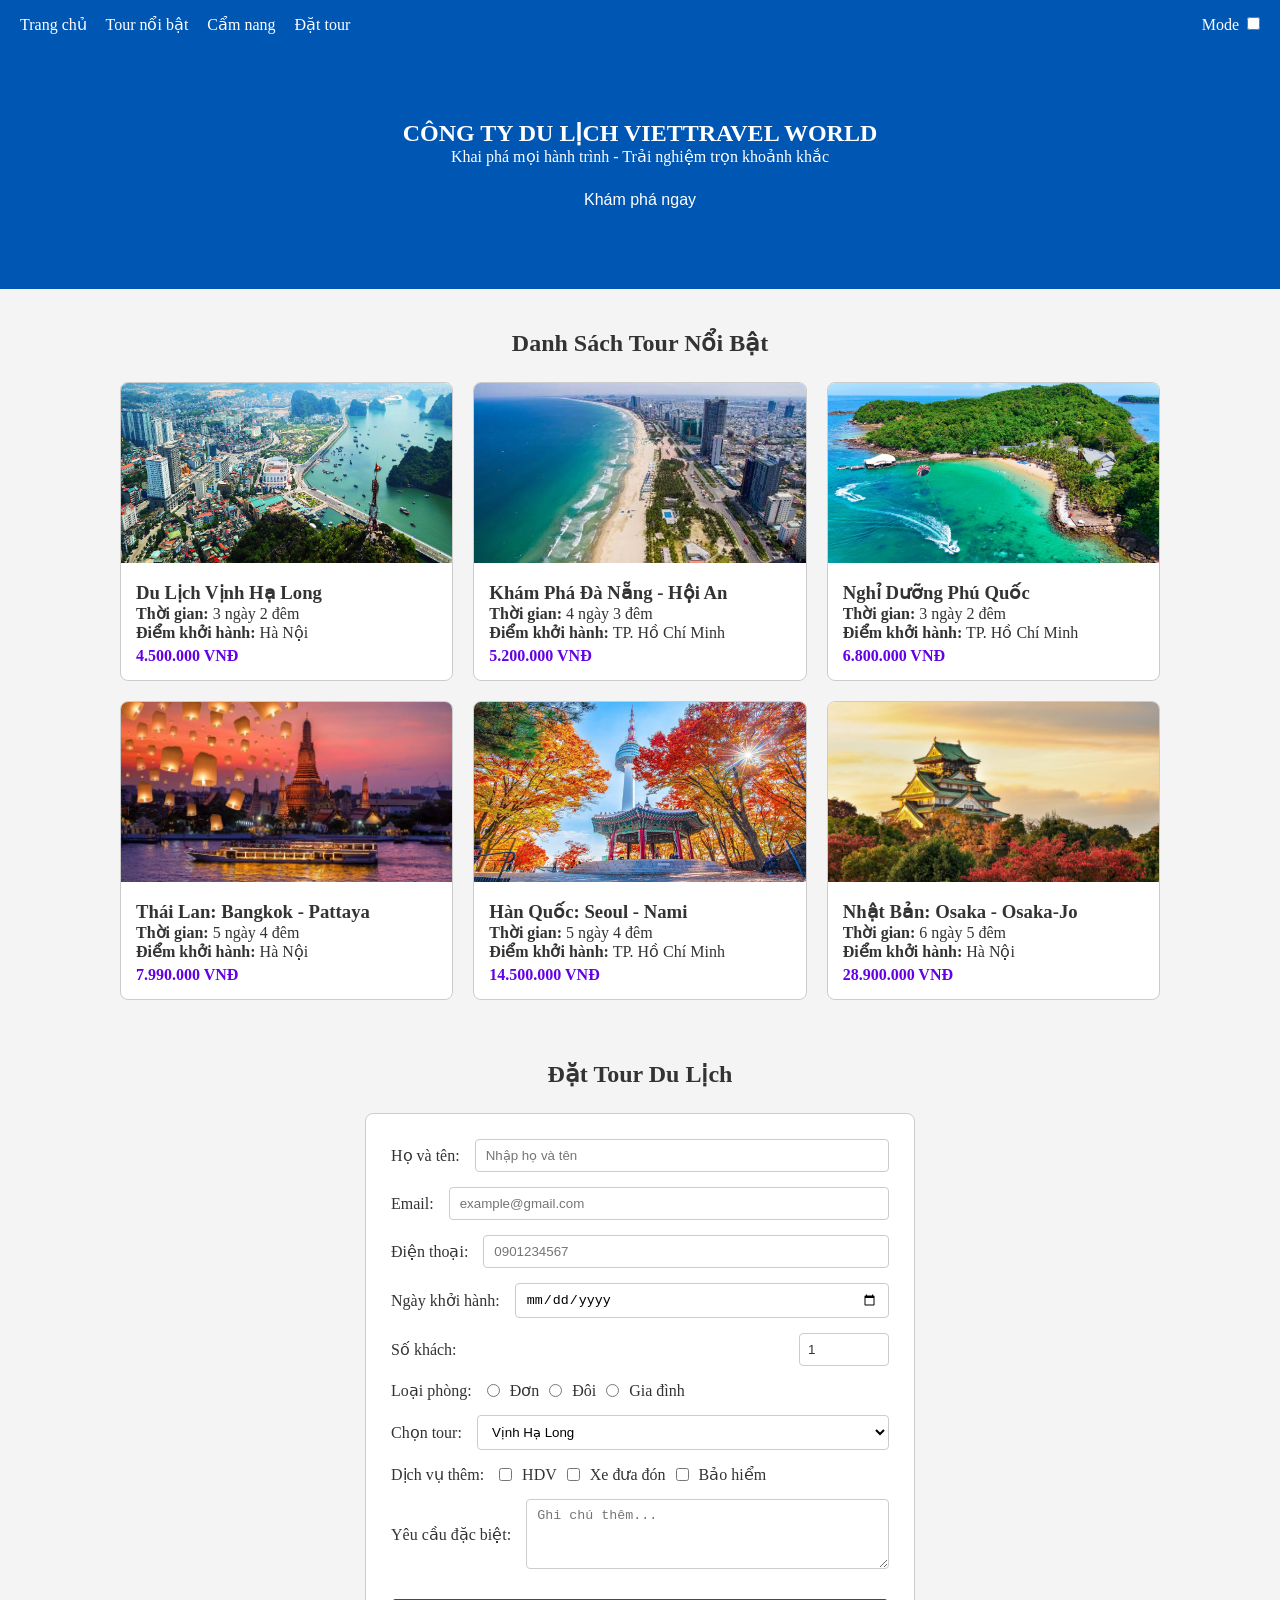
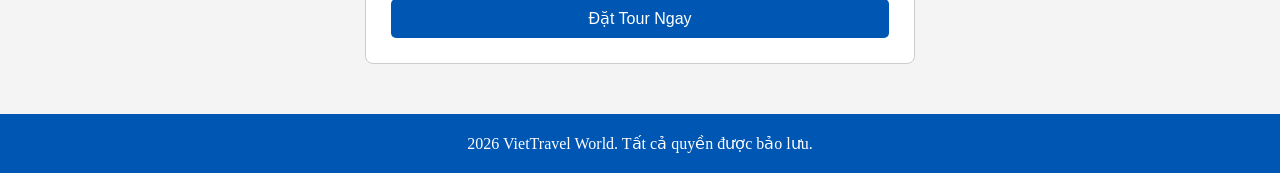
<file: Index.html>
<!DOCTYPE html>
<html lang="vi">

<head>
    <meta charset="UTF-8">
    <meta name="viewport" content="width=device-width, initial-scale=1.0">
    <title>Giới thiệu Công ty Du lịch & Đặt Tour</title>
    <link rel="stylesheet" href="https://cdnjs.cloudflare.com/ajax/libs/animate.css/4.1.1/animate.min.css">
    <link rel="stylesheet" href="Index.css">
</head>

<body>
    <header class="header animate__animated animate__fadeInDown">
        <div class="container d-flex-header">
            <div class="links">
                <a href="#">Trang chủ</a>
                <a href="#">Tour nổi bật</a>
                <a href="#">Cẩm nang</a>
                <a href="#">Đặt tour</a>
            </div>
            <div class="theme-switch">
                <span>Mode</span>
                <label class="switch">
                    <input type="checkbox" id="themecolor">
                </label>
            </div>
        </div>
    </header>

    <section id="trang-chu" class="banner">
        <div class="banner-content">
            <h1 class="animate__animated animate__zoomIn">CÔNG TY DU LỊCH VIETTRAVEL WORLD</h1>
            <p>Khai phá mọi hành trình - Trải nghiệm trọn khoảnh khắc</p>
            <button class="button animate__animated animate__pulse animate__infinite">Khám phá ngay</button>
        </div>
    </section>

    <main id="tour-noibat" class="tour-section">
        <h2>Danh Sách Tour Nổi Bật</h2>
        <div class="tour-grid">
            <article class="d-flex-card">
                <img src="./img/Ha_Long.jpg" alt="Tour Hạ Long">
                <div class="product-info">
                    <h3>Du Lịch Vịnh Hạ Long</h3>
                    <p><strong>Thời gian:</strong> 3 ngày 2 đêm</p>
                    <p><strong>Điểm khởi hành:</strong> Hà Nội</p>
                    <p class="gia">4.500.000 VNĐ</p>
                </div>
            </article>

            <article class="d-flex-card">
                <img src="./img/Danang.jpg" alt="Tour Đà Nẵng">
                <div class="product-info">
                    <h3>Khám Phá Đà Nẵng - Hội An</h3>
                    <p><strong>Thời gian:</strong> 4 ngày 3 đêm</p>
                    <p><strong>Điểm khởi hành:</strong> TP. Hồ Chí Minh</p>
                    <p class="gia">5.200.000 VNĐ</p>
                </div>
            </article>

            <article class="d-flex-card">
                <img src="./img/Phuquoc.jpg" alt="Tour Phú Quốc">
                <div class="product-info">
                    <h3>Nghỉ Dưỡng Phú Quốc</h3>
                    <p><strong>Thời gian:</strong> 3 ngày 2 đêm</p>
                    <p><strong>Điểm khởi hành:</strong> TP. Hồ Chí Minh</p>
                    <p class="gia">6.800.000 VNĐ</p>
                </div>
            </article>

            <article class="d-flex-card">
                <img src="./img/Thailan.jpg" alt="Tour Bangkok">
                <div class="product-info">
                    <h3>Thái Lan: Bangkok - Pattaya</h3>
                    <p><strong>Thời gian:</strong> 5 ngày 4 đêm</p>
                    <p><strong>Điểm khởi hành:</strong> Hà Nội</p>
                    <p class="gia">7.990.000 VNĐ</p>
                </div>
            </article>

            <article class="d-flex-card">
                <img src="./img/Seoul.jpg" alt="Tour Seoul">
                <div class="product-info">
                    <h3>Hàn Quốc: Seoul - Nami</h3>
                    <p><strong>Thời gian:</strong> 5 ngày 4 đêm</p>
                    <p><strong>Điểm khởi hành:</strong> TP. Hồ Chí Minh</p>
                    <p class="gia">14.500.000 VNĐ</p>
                </div>
            </article>

            <article class="d-flex-card">
                <img src="./img/Osaka.jpg" alt="Tour Osaka">
                <div class="product-info">
                    <h3>Nhật Bản: Osaka - Osaka-Jo</h3>
                    <p><strong>Thời gian:</strong> 6 ngày 5 đêm</p>
                    <p><strong>Điểm khởi hành:</strong> Hà Nội</p>
                    <p class="gia">28.900.000 VNĐ</p>
                </div>
            </article>
        </div>
    </main>

    <section id="dat-tour" class="form-section">
        <h2>Đặt Tour Du Lịch</h2>
        <form class="section-form">
            <div class="form-group">
                <label for="hoten">Họ và tên:</label>
                <input type="text" id="hoten" name="hoten" placeholder="Nhập họ và tên" required>
            </div>

            <div class="form-group">
                <label for="email">Email:</label>
                <input type="email" placeholder="example@gmail.com" required>
            </div>

            <div class="form-group">
                <label for="phone">Điện thoại:</label>
                <input type="tel" placeholder="0901234567">
            </div>

            <div class="form-group">
                <label for="ngaykh">Ngày khởi hành:</label>
                <input type="date">
            </div>

            <div class="form-group">
                <label for="sokhach">Số khách:</label>
                <input type="number" value="1" min="1">
            </div>

            <div class="form-group">
                <span class="label-title">Loại phòng:</span>
                <div class="options-inline">
                    <input type="radio" name="phong"> <label for="p_don">Đơn</label>
                    <input type="radio" name="phong"> <label for="p_doi">Đôi</label>
                    <input type="radio" name="phong"> <label for="p_gd">Gia đình</label>
                </div>
            </div>

            <div class="form-group">
                <label for="tour">Chọn tour:</label>
                <select>
                    <option>Vịnh Hạ Long</option>
                    <option>Đà Nẵng - Hội An</option>
                    <option>Nghỉ dưỡng Phú Quốc</option>
                    <option>Thái Lan: Bangkok</option>
                </select>
            </div>

            <div class="form-group">
                <span class="label-title">Dịch vụ thêm:</span>
                <div class="options-inline">
                    <input type="checkbox" id="dv_hdv"> <label for="dv_hdv">HDV</label>
                    <input type="checkbox" id="dv_xe"> <label for="dv_xe">Xe đưa đón</label>
                    <input type="checkbox" id="dv_bh"> <label for="dv_bh">Bảo hiểm</label>
                </div>
            </div>

            <div class="form-group">
                <label for="yeucau">Yêu cầu đặc biệt:</label>
                <textarea placeholder="Ghi chú thêm..."></textarea>
            </div>

            <div class="form-group-btn">
                <button type="submit" class="button">Đặt Tour Ngay</button>
            </div>
        </form>
    </section>

    <footer class="footer">
        <p>2026 VietTravel World. Tất cả quyền được bảo lưu.</p>
    </footer>
</body>

</html>
</file>
<file: Index.css>
:root {
    --bg-primary: #f4f4f4;
    --bg-card: #ffffff;
    --bg-header: #0056b3;
    --text-primary: #333333;
    --text-light: #ffffff;
    --color-price: #6400e6;
    --color-btn: #ff4d4d;
    --color-btn-submit: #0056b3;
    --border-color: #cccccc;
    --input-bg: #ffffff;
}

body:has(#themecolor:checked) {
    --bg-primary: #1e1e1e;
    --bg-card: #2a2a2a;
    --bg-header: #0d3b66;
    --text-primary: #f0f0f0;
    --border-color: #444444;
    --input-bg: #333333;
}

* {
    margin: 0;
    padding: 0;
    box-sizing: border-box;
}

body {
    background-color: var(--bg-primary);
    color: var(--text-primary);
    display: grid;
    grid-template-areas:
        "header"
        "banner"
        "main"
        "form"
        "footer";
    grid-template-columns: 1fr;
}

.header {
    grid-area: header;
    background-color: var(--bg-header);
    color: var(--text-light);
    padding: 15px 20px;
}

.banner {
    grid-area: banner;
    background-color: var(--bg-header);
    color: var(--text-light);
    text-align: center;
    padding: 70px 20px;
}

.tour-section {
    grid-area: main;
    padding: 40px 20px;
    max-width: 1080px;
    margin: 0 auto;
    width: 100%;
}

.form-section {
    grid-area: form;
    padding: 20px;
}

.footer {
    grid-area: footer;
    background-color: var(--bg-header);
    color: var(--text-light);
    text-align: center;
    padding: 20px;
    margin-top: 30px;
}

.d-flex-header {
    display: flex;
    justify-content: space-between;
    align-items: center;
    gap: 15px;
}

.links a {
    color: var(--text-light);
    text-decoration: none;
    margin-right: 15px;
}

.theme-switch {
    display: flex;
    align-items: center;
    gap: 8px;
}

.form-group {
    display: flex;
    align-items: center;
    justify-content: space-between;
    gap: 15px;
    margin-bottom: 15px;
}

.options-inline {
    display: flex;
    align-items: center;
    gap: 10px;
    flex: 1;
}

.tour-section h2,
.form-section h2 {
    text-align: center;
    margin-bottom: 25px;
}

.tour-grid {
    display: grid;
    grid-template-columns: repeat(3, 1fr);
    gap: 20px;
}

.d-flex-card {
    border: 1px solid var(--border-color);
    background-color: var(--bg-card);
    border-radius: 8px;
    overflow: hidden;
}

.d-flex-card img {
    width: 100%;
    height: 180px;
    object-fit: cover;
}

.product-info {
    padding: 15px;
}

.gia {
    color: var(--color-price);
    font-weight: bold;
    margin-top: 5px;
}

.button {
    margin-top: 15px;
    padding: 10px 20px;
    background-color: var(--color-btn);
    color: var(--text-light);
    border: none;
    border-radius: 6px;
    cursor: pointer;
}

.section-form {
    max-width: 550px;
    margin: 0 auto;
    padding: 25px;
    background-color: var(--bg-card);
    border: 1px solid var(--border-color);
    border-radius: 8px;
}


.form-group input[type="text"],
.form-group input[type="email"],
.form-group input[type="tel"],
.form-group input[type="date"],
.form-group select,
.form-group textarea {
    flex: 1;
    padding: 8px 10px;
    border: 1px solid var(--border-color);
    border-radius: 4px;
    background-color: var(--input-bg);
}

.form-group input[type="number"] {
    width: 90px;
    padding: 8px;
    border: 1px solid var(--border-color);
    border-radius: 4px;
    background-color: var(--input-bg);
    color: var(--text-primary);
}

.form-group textarea {
    height: 70px;
    resize: vertical;
}

.button {
    width: 100%;
    padding: 10px;
    background-color: var(--color-btn-submit);
    color: var(--text-light);
    border-radius: 5px;
    font-size: 16px;
}

@media (max-width: 1023px) {
    .tour-grid {
        grid-template-columns: repeat(2, 1fr);
    }
}

@media (max-width: 767px) {
    .tour-grid {
        grid-template-columns: 1fr;
    }

    .d-flex-header {
        flex-direction: column;
    }

    .form-group {
        flex-direction: column;
    }

    .form-group label,
    .form-group .label-title {
        width: 100%;
    }

    .form-group input[type="text"],
    .form-group input[type="email"],
    .form-group input[type="tel"],
    .form-group input[type="date"],
    .form-group select,
    .form-group textarea {
        width: 100%;
    }
}
</file>
